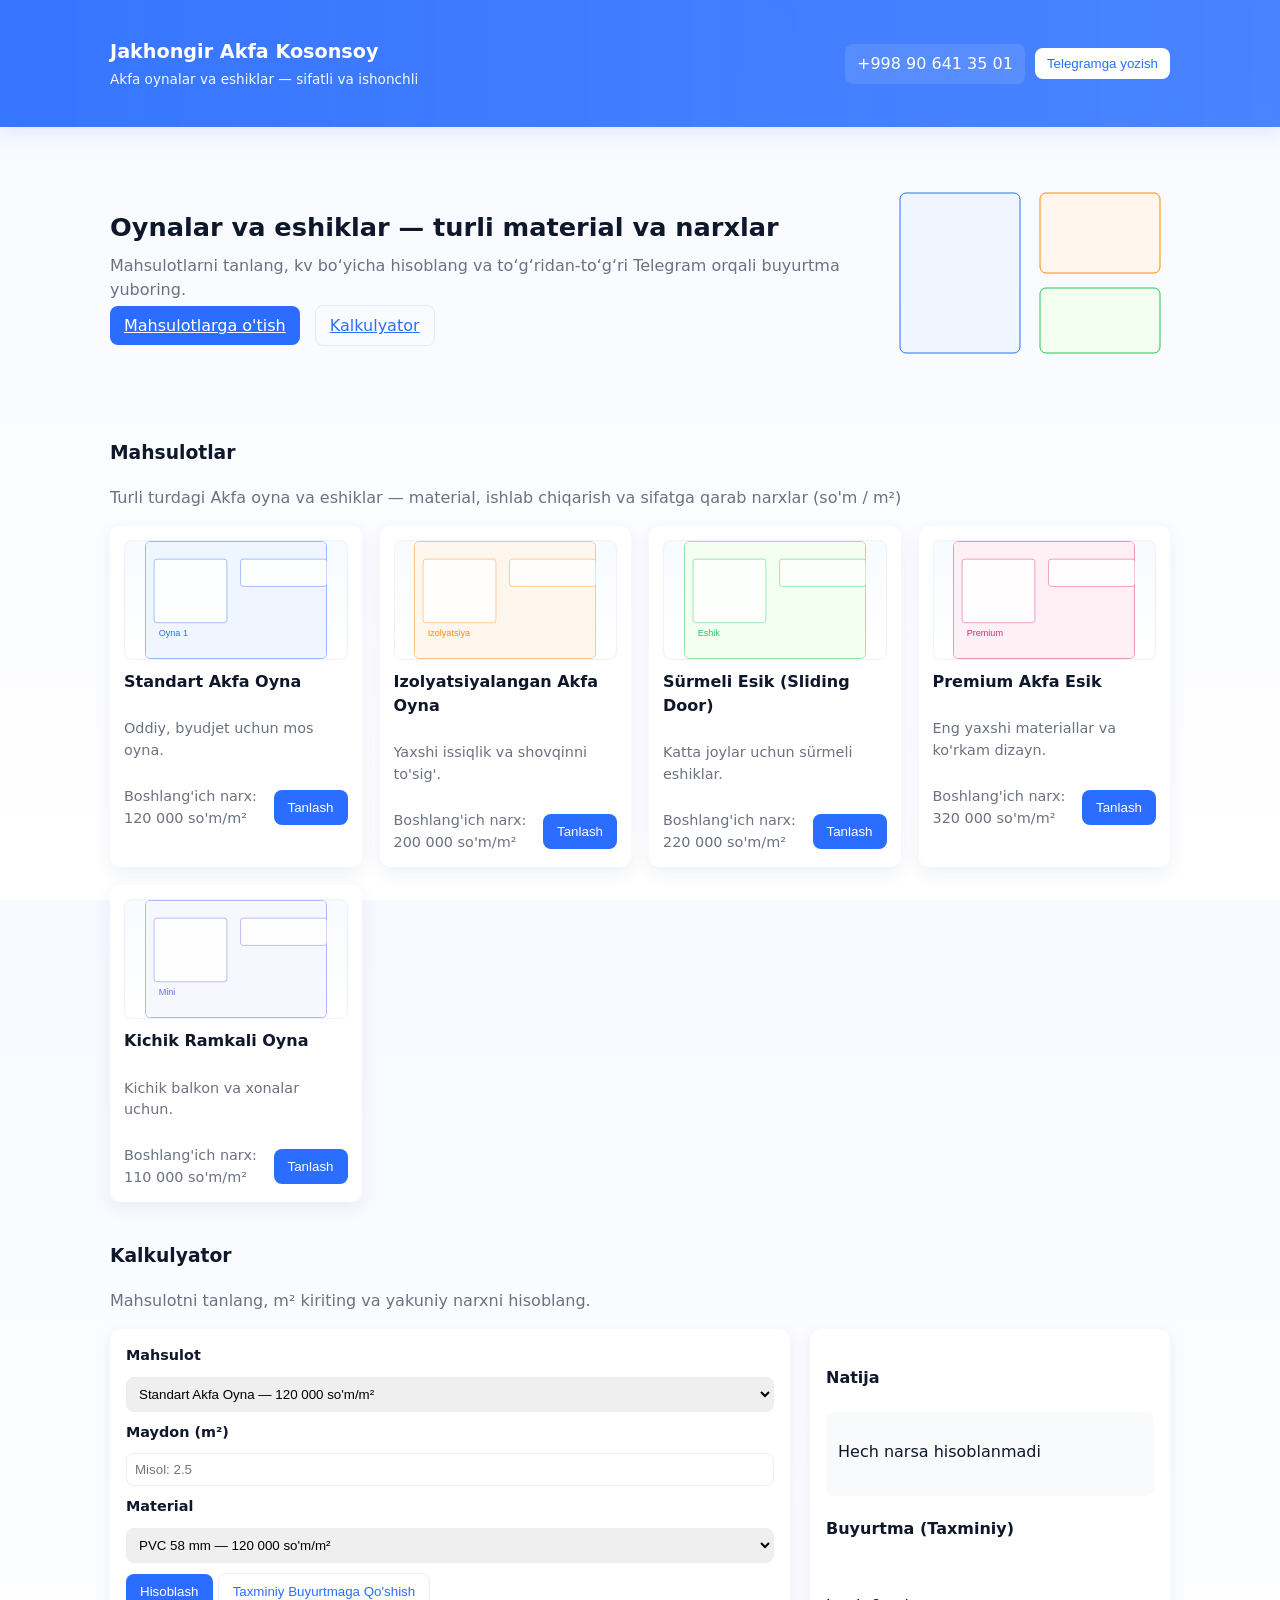
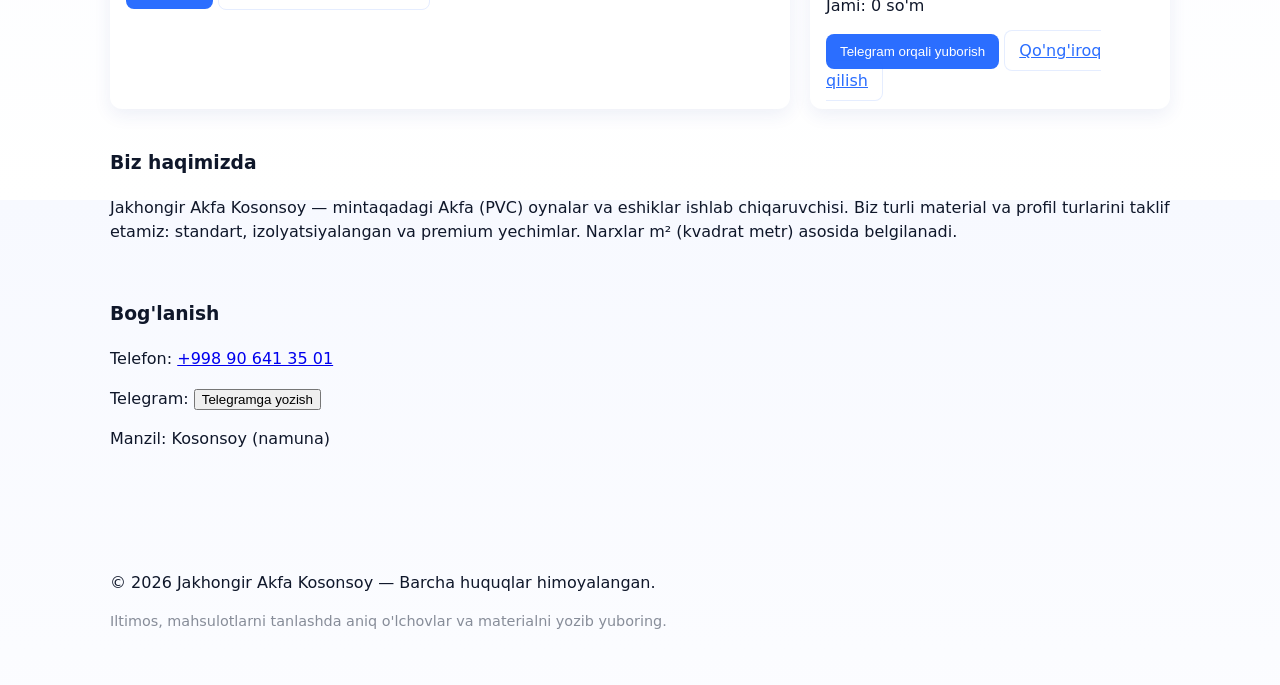
<file: index.html>
<!doctype html>
<html lang="uz">
<head>
  <meta charset="utf-8" />
  <meta name="viewport" content="width=device-width,initial-scale=1" />
  <title>Jakhongir Akfa Kosonsoy</title>
  <meta name="description" content="Akfa oynalar va eshiklar — turlari, materiallari va kv (m²) bo'yicha narxlari. +998916413501" />
  <link rel="stylesheet" href="styles.css" />
</head>
<body>
  <header class="site-header">
    <div class="container header-inner">
      <div class="brand">
        <h1>Jakhongir Akfa Kosonsoy</h1>
        <p class="sub">Akfa oynalar va eshiklar — sifatli va ishonchli</p>
      </div>

      <nav class="main-nav" id="mainNav">
        <button class="nav-close" id="navClose" aria-label="Yopish">✕</button>
        <ul>
          <li><a href="#products">Mahsulotlar</a></li>
          <li><a href="#calculator">Kalkulyator</a></li>
          <li><a href="#about">Biz haqimizda</a></li>
          <li><a href="#contacts">Bog'lanish</a></li>
        </ul>
      </nav>

      <div class="header-actions">
        <a class="phone" href="tel:+998916413501">+998 90 641 35 01</a>
        <button class="btn-telegram" id="openTelegram">
          Telegramga yozish
        </button>
        <button class="hamburger" id="hamburger" aria-label="Menyu">
          ☰
        </button>
      </div>
    </div>
  </header>

  <main>
    <section class="hero">
      <div class="container hero-inner">
        <div>
          <h2>Oynalar va eshiklar — turli material va narxlar</h2>
          <p>Mahsulotlarni tanlang, kv bo‘yicha hisoblang va to‘g‘ridan-to‘g‘ri Telegram orqali buyurtma yuboring.</p>
          <div class="hero-cta">
            <a href="#products" class="btn">Mahsulotlarga o'tish</a>
            <a href="#calculator" class="btn outline">Kalkulyator</a>
          </div>
        </div>
        <div class="hero-visual" aria-hidden="true">
          <!-- Inline SVG illustration as placeholder -->
          <svg width="280" height="180" viewBox="0 0 280 180" xmlns="url(https://www.gazeta.uz/media/img/2021/05/1Al8Id16208004663526_b.jpg)">
            <rect x="10" y="10" width="120" height="160" rx="6" fill="#f0f6ff" stroke="#2b6eff"/>
            <rect x="150" y="10" width="120" height="80" rx="6" fill="#fff7ed" stroke="#ff8c00"/>
            <rect x="150" y="105" width="120" height="65" rx="6" fill="#f3fff0" stroke="#22c55e"/>
          </svg>
        </div>
      </div>
    </section>

    <section id="products" class="container products-section">
      <h3>Mahsulotlar</h3>
      <p class="muted">Turli turdagi Akfa oyna va eshiklar — material, ishlab chiqarish va sifatga qarab narxlar (so'm / m²)</p>

      <div id="productsGrid" class="products-grid" aria-live="polite">
        <!-- Products dynamically inserted by script.js -->
      </div>
    </section>

    <section id="calculator" class="container calc-section">
      <h3>Kalkulyator</h3>
      <p class="muted">Mahsulotni tanlang, m² kiriting va yakuniy narxni hisoblang.</p>

      <div class="calculator">
        <div class="calc-left">
          <label for="selectProduct">Mahsulot</label>
          <select id="selectProduct"></select>

          <label for="inputArea">Maydon (m²)</label>
          <input id="inputArea" type="number" min="0" step="0.1" placeholder="Misol: 2.5" />

          <label for="selectMaterial">Material</label>
          <select id="selectMaterial"></select>

          <div class="calc-actions">
            <button id="calcBtn" class="btn">Hisoblash</button>
            <button id="addToEstimate" class="btn outline">Taxminiy Buyurtmaga Qo'shish</button>
          </div>
        </div>

        <div class="calc-right">
          <h4>Natija</h4>
          <div class="result-card">
            <p id="resultText">Hech narsa hisoblanmadi</p>
            <p class="total" id="resultTotal"></p>
          </div>

          <div class="estimate">
            <h4>Buyurtma (Taxminiy)</h4>
            <div id="estimateList"></div>
            <p class="estimate-total">Jami: <span id="estimateTotal">0</span> so'm</p>
            <div class="estimate-actions">
              <button id="sendTelegram" class="btn">Telegram orqali yuborish</button>
              <a id="callLink" class="btn outline" href="tel:+998916413501">Qo'ng'iroq qilish</a>
            </div>
          </div>
        </div>
      </div>
    </section>

    <section id="about" class="container about-section">
      <h3>Biz haqimizda</h3>
      <p>Jakhongir Akfa Kosonsoy — mintaqadagi Akfa (PVC) oynalar va eshiklar ishlab chiqaruvchisi. Biz turli material va profil turlarini taklif etamiz: standart, izolyatsiyalangan va premium yechimlar. Narxlar m² (kvadrat metr) asosida belgilanadi.</p>
    </section>

    <section id="contacts" class="container contacts-section">
      <h3>Bog'lanish</h3>
      <p>Telefon: <a href="tel:+998916413501">+998 90 641 35 01</a></p>
      <p>Telegram: <button class="linkish" id="telegramChat">Telegramga yozish</button></p>
      <p>Manzil: Kosonsoy (namuna)</p>
    </section>
  </main>

  <footer class="site-footer">
    <div class="container">
      <p>© <span id="year"></span> Jakhongir Akfa Kosonsoy — Barcha huquqlar himoyalangan.</p>
      <p class="small-muted">Iltimos, mahsulotlarni tanlashda aniq o'lchovlar va materialni yozib yuboring.</p>
    </div>
  </footer>

  <script src="script.js" defer></script>
</body>
</html>
</file>
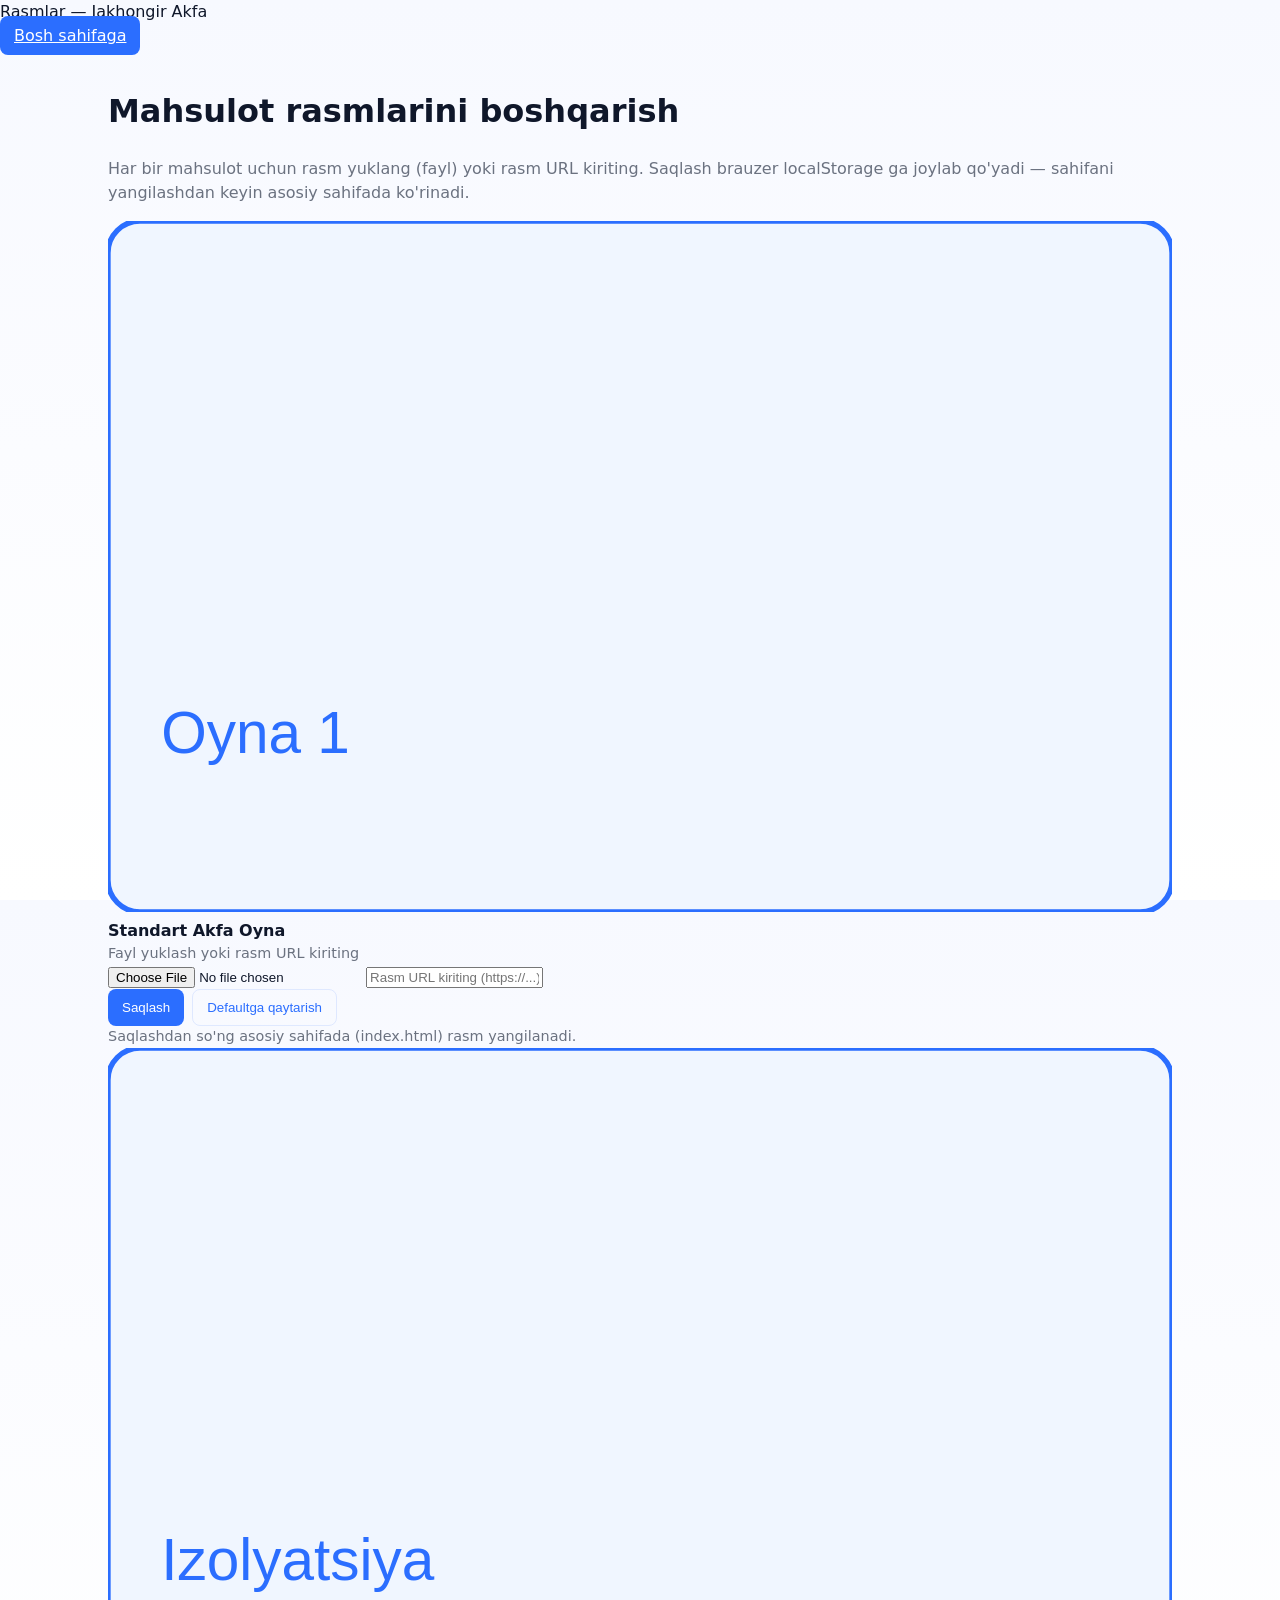
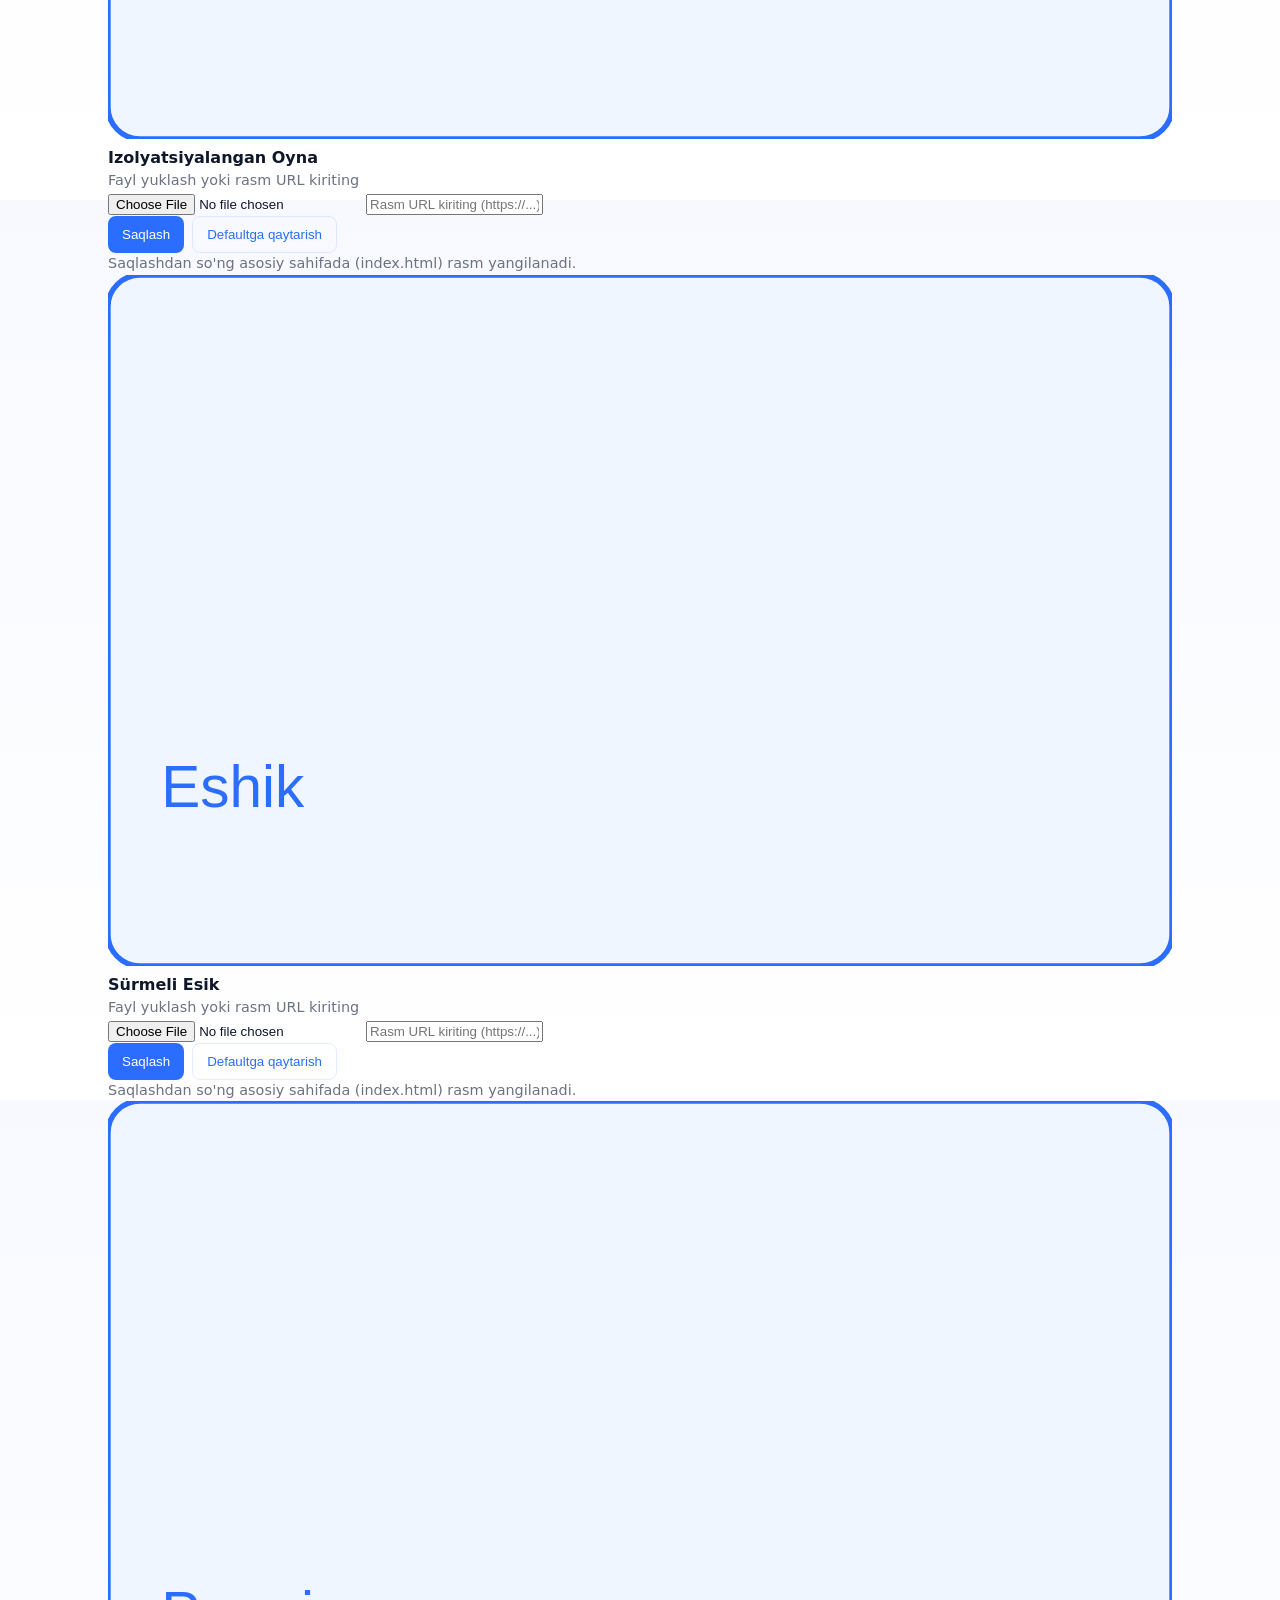
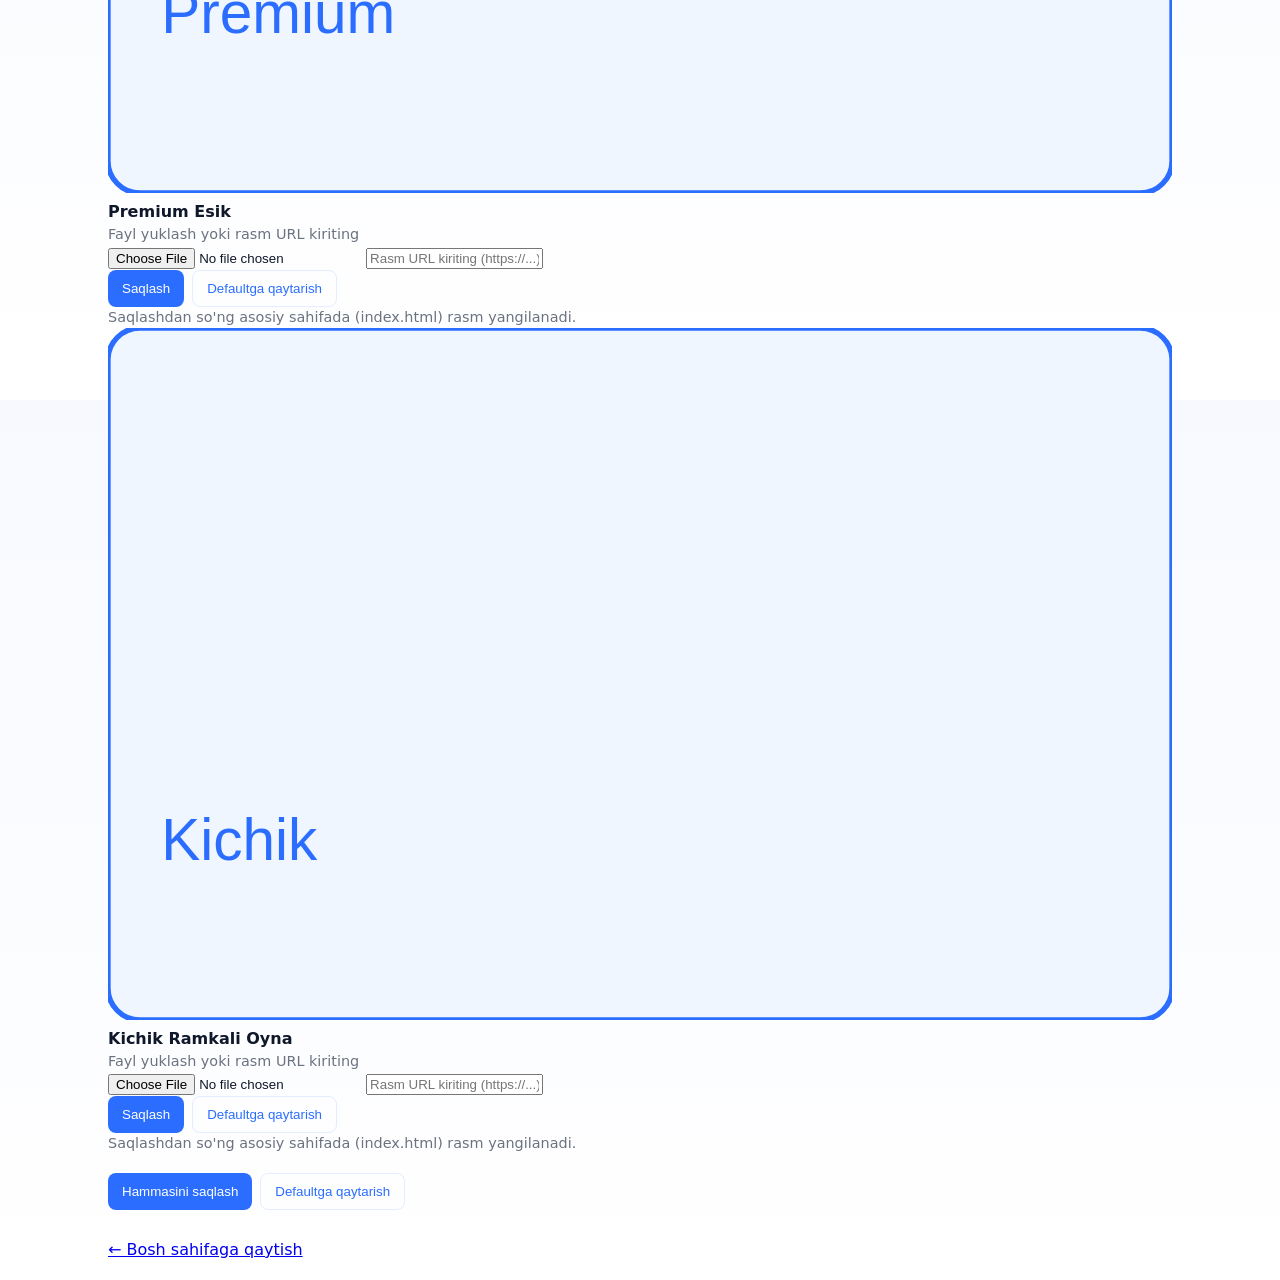
<file: images.html>
<!doctype html>
<html lang="uz">
<head>
  <meta charset="utf-8" />
  <meta name="viewport" content="width=device-width,initial-scale=1" />
  <title>Rasmlarni boshqarish — Jakhongir Akfa</title>
  <meta name="description" content="Mahsulot rasmlarini yuklash yoki URL orqali qo'shish. Rasmlar brauzer localStorage ga saqlanadi." />
  <link rel="stylesheet" href="styles.css" />
</head>
<body>
  <header class="mobile-header">
    <div class="mobile-brand">Rasmlar — Jakhongir Akfa</div>
    <div style="margin-left:auto">
      <a href="index.html" class="btn">Bosh sahifaga</a>
    </div>
  </header>

  <main class="container" style="padding:18px;">
    <h1>Mahsulot rasmlarini boshqarish</h1>
    <p class="muted">Har bir mahsulot uchun rasm yuklang (fayl) yoki rasm URL kiriting. Saqlash brauzer localStorage ga joylab qo'yadi — sahifani yangilashdan keyin asosiy sahifada ko'rinadi.</p>

    <div id="imagesList"></div>

    <div style="margin-top:18px;display:flex;gap:8px">
      <button id="saveAll" class="btn">Hammasini saqlash</button>
      <button id="resetAll" class="btn outline">Defaultga qaytarish</button>
    </div>

    <footer style="margin-top:28px">
      <a href="index.html">← Bosh sahifaga qaytish</a>
    </footer>
  </main>

  <script src="images.js" defer></script>
</body>
</html>
</file>
<file: styles.css>
:root{
  --bg:#f7f9ff;
  --accent:#2b6eff;
  --accent-2:#ff8c00;
  --muted:#6b7280;
  --card:#ffffff;
  --shadow: 0 6px 18px rgba(36,59,150,0.08);
  --radius:10px;
  --max-width:1100px;
  --gap:18px;
  --success:#22c55e;
}
*{box-sizing:border-box}
html,body{height:100%}
body{
  margin:0;
  font-family:Inter, ui-sans-serif, system-ui, -apple-system, "Segoe UI", Roboto, "Helvetica Neue", Arial;
  background:linear-gradient(180deg,var(--bg),#ffffff);
  color:#0f172a;
  -webkit-font-smoothing:antialiased;
  -moz-osx-font-smoothing:grayscale;
  line-height:1.5;
}

/* Container */
.container{max-width:var(--max-width);margin:0 auto;padding:20px}

/* Header */
.site-header{
  background:linear-gradient(90deg, rgba(43,110,255,0.95), rgba(43,110,255,0.85));
  color:white;
  padding:18px 0;
  position:sticky;
  top:0;
  z-index:40;
  box-shadow:0 6px 18px rgba(43,110,255,0.12);
}
.header-inner{display:flex;align-items:center;gap:15px;justify-content:space-between}
.brand h1{margin:0;font-size:1.2rem}
.brand .sub{margin:2px 0 0;font-size:0.85rem;opacity:0.95}

.header-actions{display:flex;align-items:center;gap:10px}
.header-actions a.phone{color:white;text-decoration:none;background:rgba(255,255,255,0.1);padding:8px 12px;border-radius:8px}
.btn-telegram{background:#fff;color:var(--accent);border-radius:8px;padding:8px 12px;border:none;cursor:pointer}
.hamburger{display:none;background:transparent;border:1px solid rgba(255,255,255,0.18);padding:6px 10px;border-radius:8px;color:white}

/* Nav - desktop hidden content as it's in header actions */
.main-nav{
  position:fixed;
  inset:0;
  display:flex;
  align-items:center;
  justify-content:center;
  background:rgba(6,8,19,0.6);
  z-index:60;
  transform:translateY(-120%);
  transition:transform .22s ease;
  padding:40px 20px;
}
.main-nav.open{transform:translateY(0)}
.main-nav ul{list-style:none;padding:0;margin:0;text-align:center}
.main-nav ul li{margin:12px 0}
.main-nav a{color:white;font-size:1.25rem;text-decoration:none;padding:8px 18px;border-radius:8px;display:inline-block}
.nav-close{position:absolute;right:18px;top:18px;background:transparent;border:none;color:white;font-size:20px}

/* Hero */
.hero{padding:36px 0}
.hero-inner{display:flex;align-items:center;gap:20px;justify-content:space-between}
.hero h2{margin:0 0 8px;font-size:1.6rem}
.hero p{margin:0 0 12px;color:var(--muted)}
.hero-cta .btn{margin-right:10px}
.hero-visual{display:flex;align-items:center;justify-content:center;}

/* Buttons */
.btn{
  background:var(--accent);
  color:white;
  border:none;
  padding:10px 14px;
  border-radius:8px;
  cursor:pointer;
  transition:transform .14s ease, box-shadow .14s ease;
}
.btn:hover{transform:translateY(-3px);box-shadow:0 10px 28px rgba(43,110,255,0.18)}
.btn.outline{
  background:transparent;color:var(--accent);border:1px solid rgba(43,110,255,0.12)
}

/* Sections */
.products-section h3, .calc-section h3, .about-section h3, .contacts-section h3{margin-top:0}
.muted{color:var(--muted)}

/* Products grid */
.products-grid{
  display:grid;
  grid-template-columns:repeat(auto-fit,minmax(220px,1fr));
  gap:var(--gap);
  margin-top:16px;
}
.card{
  background:var(--card);
  border-radius:var(--radius);
  padding:14px;
  box-shadow:var(--shadow);
  display:flex;
  flex-direction:column;
  gap:10px;
  transition:transform .18s ease,box-shadow .18s ease;
}
.card:hover{transform:translateY(-6px);box-shadow:0 18px 40px rgba(15,23,42,0.08)}
.card .img{
  height:120px;border-radius:8px;background:linear-gradient(180deg,#f8fbff,#fff);display:flex;align-items:center;justify-content:center;border:1px solid #eef2ff;
}
.card h4{margin:0;font-size:1rem}
.card .meta{display:flex;justify-content:space-between;align-items:center}
.small-muted{color:var(--muted);font-size:0.9rem}

/* Calculator */
.calculator{display:flex;gap:20px;margin-top:12px}
.calc-left, .calc-right{background:var(--card);padding:16px;border-radius:12px;box-shadow:var(--shadow)}
.calc-left{flex:1;display:flex;flex-direction:column;gap:10px}
.calc-right{width:360px;min-width:260px}
label{font-weight:600;font-size:0.9rem}
input[type=number], select{padding:8px;border-radius:8px;border:1px solid #e6eefc;outline:none}
.result-card{background:#f8fafc;padding:12px;border-radius:8px}
.result-card .total{font-size:1.25rem;font-weight:700;color:var(--accent);margin-top:8px}

.estimate{margin-top:12px}
#estimateList{max-height:200px;overflow:auto;padding:8px;display:flex;flex-direction:column;gap:8px}
.estimate-item{display:flex;justify-content:space-between;align-items:center;background:#fff;padding:8px;border-radius:8px;border:1px solid #eef2ff}
.estimate-item .remove{background:transparent;border:none;color:var(--accent-2);cursor:pointer}

/* Footer */
.site-footer{padding:18px 0;margin-top:30px;background:transparent}
.site-footer .small-muted{opacity:0.8;color:var(--muted)}

/* Responsive */
@media (max-width:900px){
  .hero-inner{flex-direction:column;align-items:flex-start}
  .calc-right{width:100%}
  .calculator{flex-direction:column}
}
@media (max-width:700px){
  .header-inner{align-items:flex-start}
  .hamburger{display:inline-block}
  .header-actions .phone, .btn-telegram{display:none}
}
</file>
